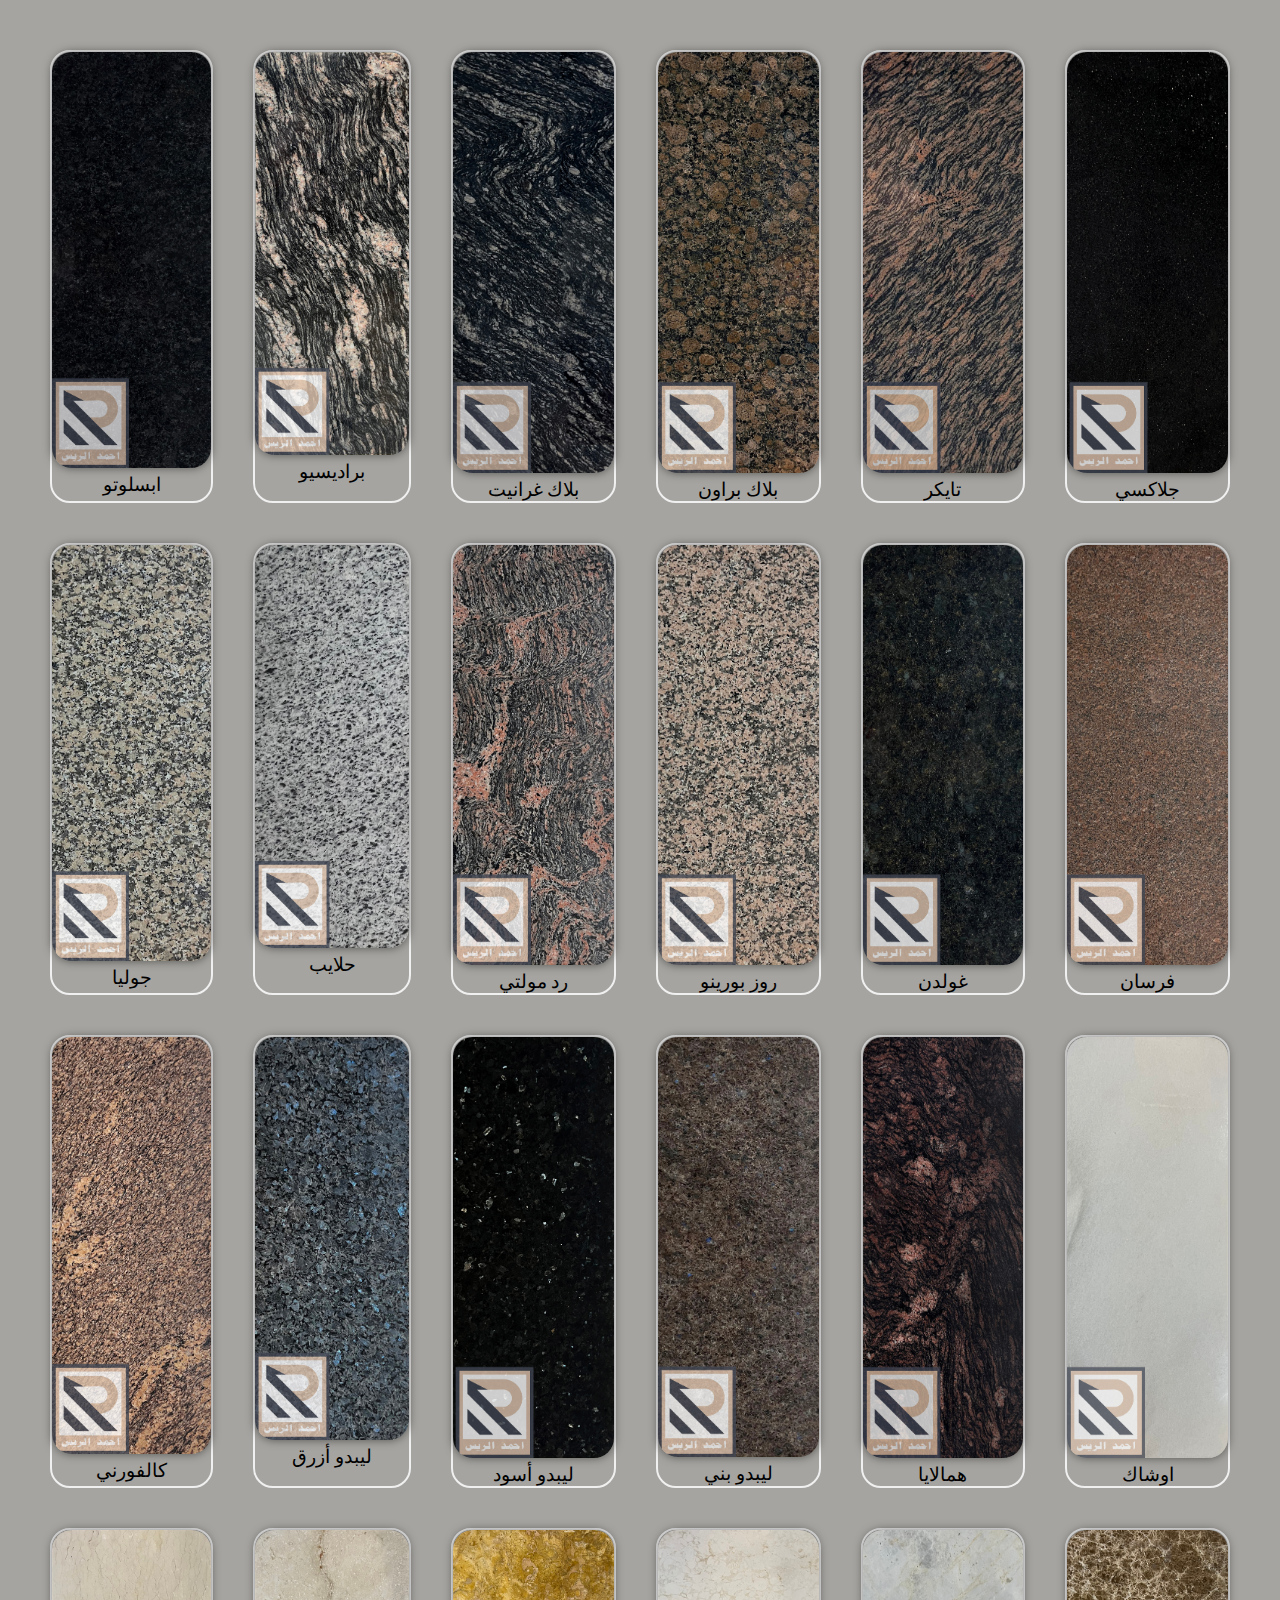
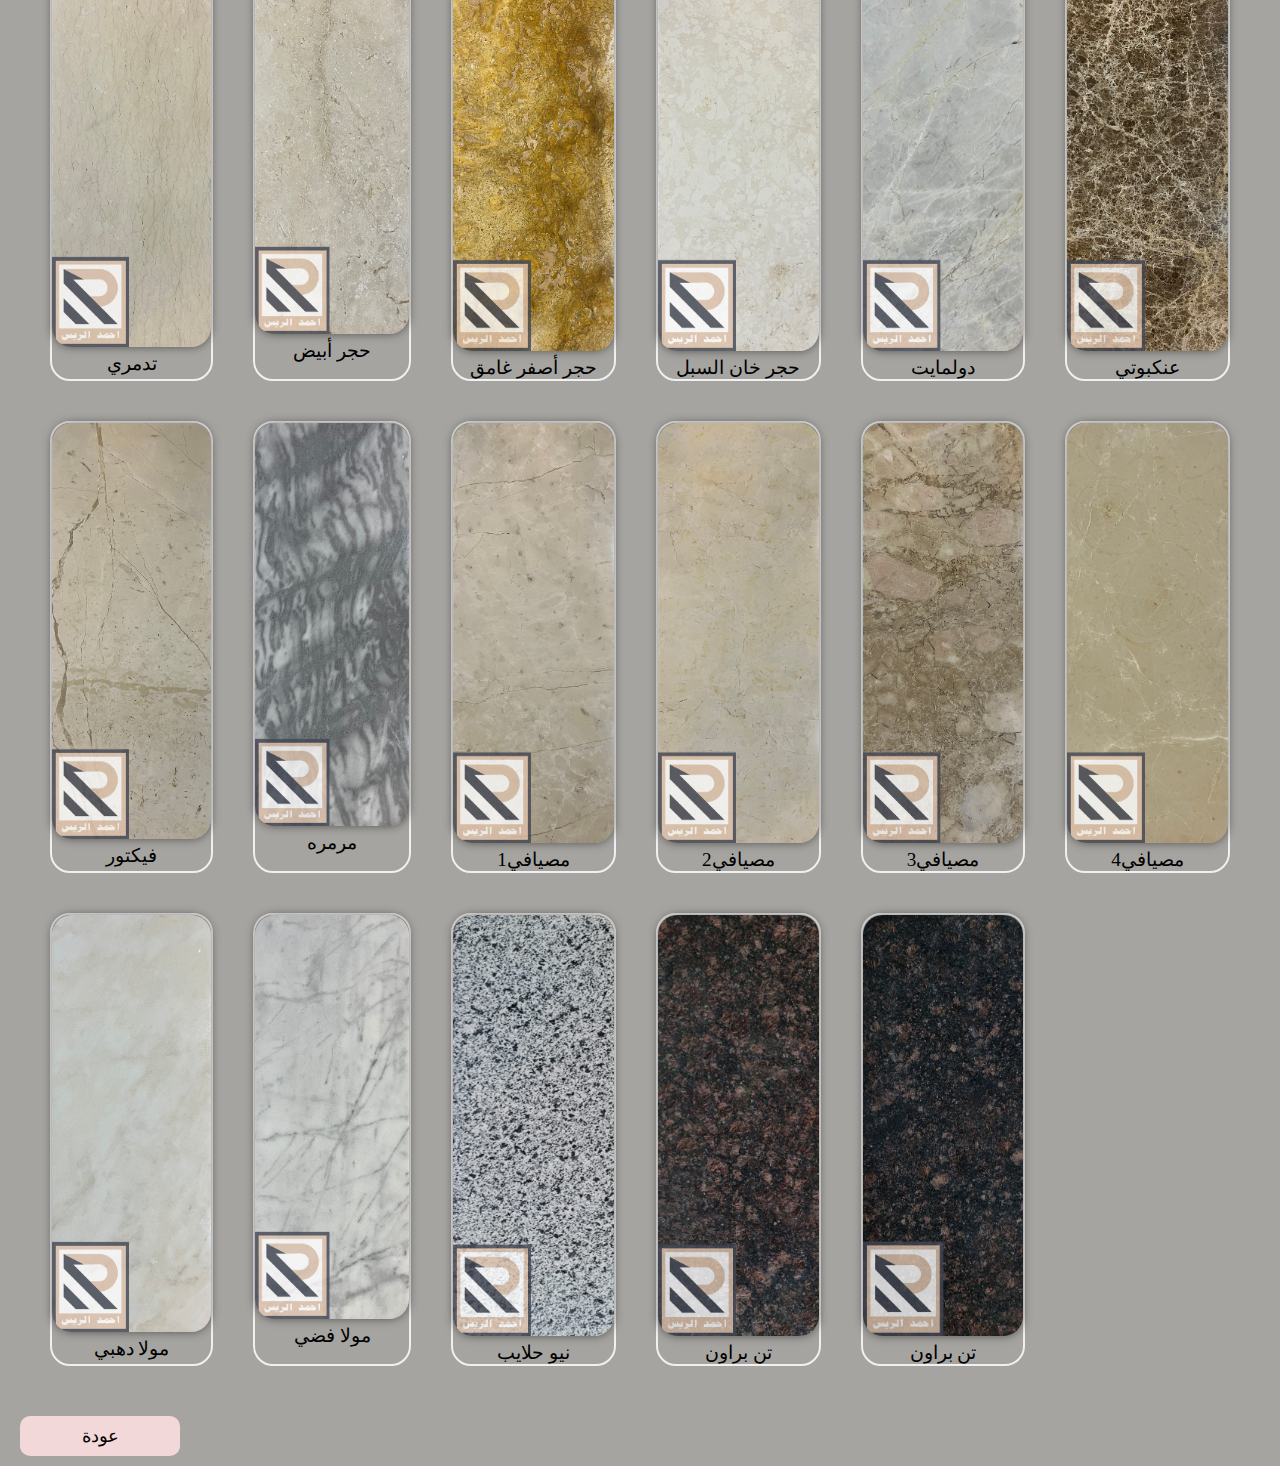
<file: غرانيتproducts.html>
<!DOCTYPE html>
<html lang="en">
<head>
    <meta charset="UTF-8">
    <meta name="viewport" content="width=device-width, initial-scale=1.0">
    <link rel="stylesheet" href="css/products.css">
    <link rel="stylesheet" href="css/lightbox.min.css">
    <title>غرانيت</title>
    <link rel="shortcut icon" href="اللوغو أسود copy.jpg" type="image/x-icon">

    
</head>
<body>
    <div class="container">
        <div class="gallery">
            <p class="p1"> <a href="مسطرة ابسلوتو.jpg" data-lightbox="my-gallery" data-title="pic number 1">
                <img src="مسطرة ابسلوتو.jpg" alt="">
            </a>ابسلوتو</p>
           <p> <a href="مسطرة براديسيو.jpg" data-lightbox="my-gallery" data-title="pic number 1">
            <img src="مسطرة براديسيو.jpg" alt="">
        </a> براديسيو</p>
           <p>  <a href="مسطرة بلاك غرانيت.jpg" data-lightbox="my-gallery" data-title="pic number 1">
            <img src="مسطرة بلاك غرانيت.jpg" alt="">
        </a> بلاك غرانيت</p>
          <p><a href="مسطرة بلتيك براون.jpg" data-lightbox="my-gallery" data-title="pic number 1">
            <img src="مسطرة بلتيك براون.jpg" alt="">
        </a> بلاك براون</p>
            <p><a href="مسطرة تايكر.jpg" data-lightbox="my-gallery" data-title="pic number 1">
                <img src="مسطرة تايكر.jpg" alt="">
            </a> تايكر</p>
            <p> <a href="مسطرة جلاكسي.jpg" data-lightbox="my-gallery" data-title="pic number 1">
                <img src="مسطرة جلاكسي.jpg" alt="">
            </a> جلاكسي</p>
           <p> <a href="مسطرة جوليا.jpg" data-lightbox="my-gallery" data-title="pic number 1">
            <img src="مسطرة جوليا.jpg" alt="">
        </a> جوليا</p>
           <p> <a href="مسطرة حلايب.jpg" data-lightbox="my-gallery" data-title="pic number 1">
            <img src="مسطرة حلايب.jpg" alt="">
        </a> حلايب</p>
           <p> <a href="مسطرة رد مولتي.jpg" data-lightbox="my-gallery" data-title="pic number 1">
            <img src="مسطرة رد مولتي.jpg" alt="">
        </a> رد مولتي</p>
           <p> <a href="مسطرة روز بورينو.jpg" data-lightbox="my-gallery" data-title="pic number 1">
            <img src="مسطرة روز بورينو.jpg" alt="">
        </a> روز بورينو</p>
           <p> <a href="مسطرة غولدن.jpg" data-lightbox="my-gallery" data-title="pic number 1">
            <img src="مسطرة غولدن.jpg" alt="">
        </a> غولدن</p>
           <p> <a href="مسطرة فرسان.jpg" data-lightbox="my-gallery" data-title="pic number 1">
            <img src="مسطرة فرسان.jpg" alt="">
        </a> فرسان</p>
           <p>  <a href="مسطرة كالفورني.jpg" data-lightbox="my-gallery" data-title="pic number 1">
            <img src="مسطرة كالفورني.jpg" alt="">
        </a> كالفورني</p>
          <p> <a href="مسطرة ليبدو أزرق.jpg" data-lightbox="my-gallery" data-title="pic number 1">
            <img src="مسطرة ليبدو أزرق.jpg" alt="">
        </a> ليبدو أزرق</p>
           <p><a href="مسطرة ليبدو أسود.jpg" data-lightbox="my-gallery" data-title="pic number 1">
            <img src="مسطرة ليبدو أسود.jpg" alt="">
        </a> ليبدو أسود</p>
            <p> <a href="مسطرة ليبدو بني.jpg" data-lightbox="my-gallery" data-title="pic number 1">
                <img src="مسطرة ليبدو بني.jpg" alt="">
            </a> ليبدو بني</p>
           
            <p> <a href="مسطرة همالايا.jpg" data-lightbox="my-gallery" data-title="pic number 1">
                <img src="مسطرة همالايا.jpg" alt="">
            </a> همالايا</p>
            <p> <a href="مسطرة اوشاك.jpg" data-lightbox="my-gallery" data-title="pic number 1">
                <img src="مسطرة اوشاك.jpg" alt="">
            </a> اوشاك</p>
           
            <p> <a href="مسطرة تدمري.jpg" data-lightbox="my-gallery" data-title="pic number 1">
                <img src="مسطرة تدمري.jpg" alt="">
            </a> تدمري</p>
           
            <p>  <a href="مسطرة حجر أبيض.jpg" data-lightbox="my-gallery" data-title="pic number 1">
                <img src="مسطرة حجر أبيض.jpg" alt="">
            </a>حجر أبيض</p>
          
            <p> <a href="مسطرة حجر أصفر غامق.jpg" data-lightbox="my-gallery" data-title="pic number 1">
                <img src="مسطرة حجر أصفر غامق.jpg" alt="">
            </a>حجر أصفر غامق</p>
           
            <p> <a href="مسطرة حجر خان السبل.jpg" data-lightbox="my-gallery" data-title="pic number 1">
                <img src="مسطرة حجر خان السبل.jpg" alt="">
            </a>حجر خان السبل</p>
           
            <p>  <a href="مسطرة دولمايت.jpg" data-lightbox="my-gallery" data-title="pic number 1">
                <img src="مسطرة دولمايت.jpg" alt="">
            </a>دولمايت</p>
          
            <p> <a href="مسطرة عنكبوتي.jpg" data-lightbox="my-gallery" data-title="pic number 1">
                <img src="مسطرة عنكبوتي.jpg" alt="">
            </a>عنكبوتي</p>
           
            <p> <a href="مسطرة فيكتور.jpg" data-lightbox="my-gallery" data-title="pic number 1">
                <img src="مسطرة فيكتور.jpg" alt="">
            </a>فيكتور</p>
           
            <p> <a href="مسطرة مرمره.jpg" data-lightbox="my-gallery" data-title="pic number 1">
                <img src="مسطرة مرمره.jpg" alt="">
            </a>مرمره</p>
           
            <p>  <a href="مسطرة مصيافي 1.jpg" data-lightbox="my-gallery" data-title="pic number 1">
                <img src="مسطرة مصيافي 1.jpg" alt="">
            </a>مصيافي1</p>
          
            <p><a href="مسطرة مصيافي2.jpg" data-lightbox="my-gallery" data-title="pic number 1">
                <img src="مسطرة مصيافي2.jpg" alt="">
            </a>مصيافي2</p>
            
            <p> <a href="مسطرة مصيافي3.jpg" data-lightbox="my-gallery" data-title="pic number 1">
                <img src="مسطرة مصيافي3.jpg" alt="">
            </a>مصيافي3</p>
           
            <p> <a href="مسطرة مصيافي4.jpg" data-lightbox="my-gallery" data-title="pic number 1">
                <img src="مسطرة مصيافي4.jpg" alt="">
            </a>مصيافي4</p>
           
            <p> <a href="مسطرة مولا دهبي.jpg" data-lightbox="my-gallery" data-title="pic number 1">
                <img src="مسطرة مولا دهبي.jpg" alt="">
            </a>مولا دهبي</p>
           
            <p> <a href="مسطرة مولا فضي.jpg" data-lightbox="my-gallery" data-title="pic number 1">
                <img src="مسطرة مولا فضي.jpg" alt="">
            </a>مولا فضي</p>
            <p> <a href="31241.jpg" data-lightbox="my-gallery" data-title="pic number 1">
                <img src="31241.jpg" alt="">
            </a>نيو حلايب</p>
            <p> <a href="photo_10_2023-10-15_17-55-43 copy 2.jpg" data-lightbox="my-gallery" data-title="pic number 1">
                <img src="photo_10_2023-10-15_17-55-43 copy 2.jpg" alt="">
            </a>تن براون</p>
            <p> <a href="photo_2023-10-21_13-56-27 copy.jpg" data-lightbox="my-gallery" data-title="pic number 1">
                <img src="photo_2023-10-21_13-56-27 copy.jpg" alt="">
            </a>تن براون</p>
           
           
          
        </div>
    </div>
    <button class="cn">
        <a href="index.html">عودة</a>
    </button>
   <script src="js/lightbox-plus-jquery.min.js"></script> 
</body>
</html>
</file>
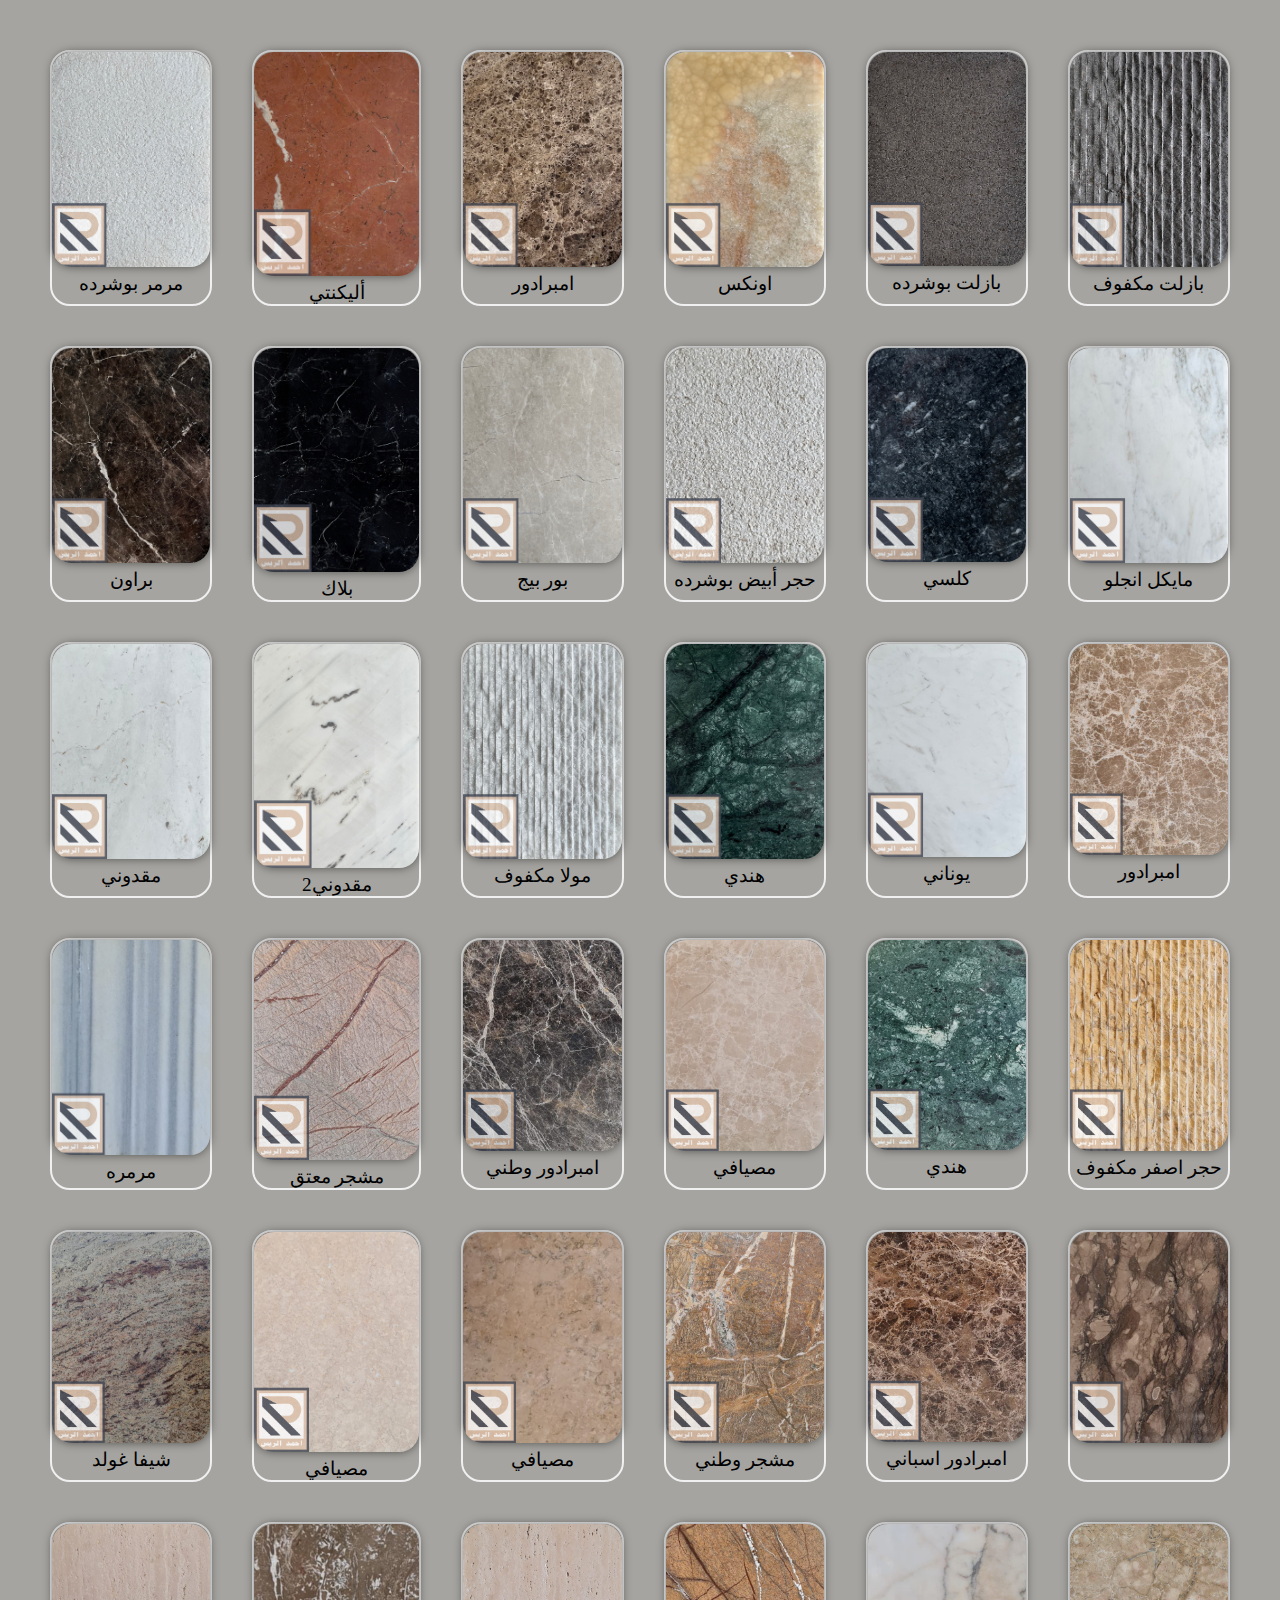
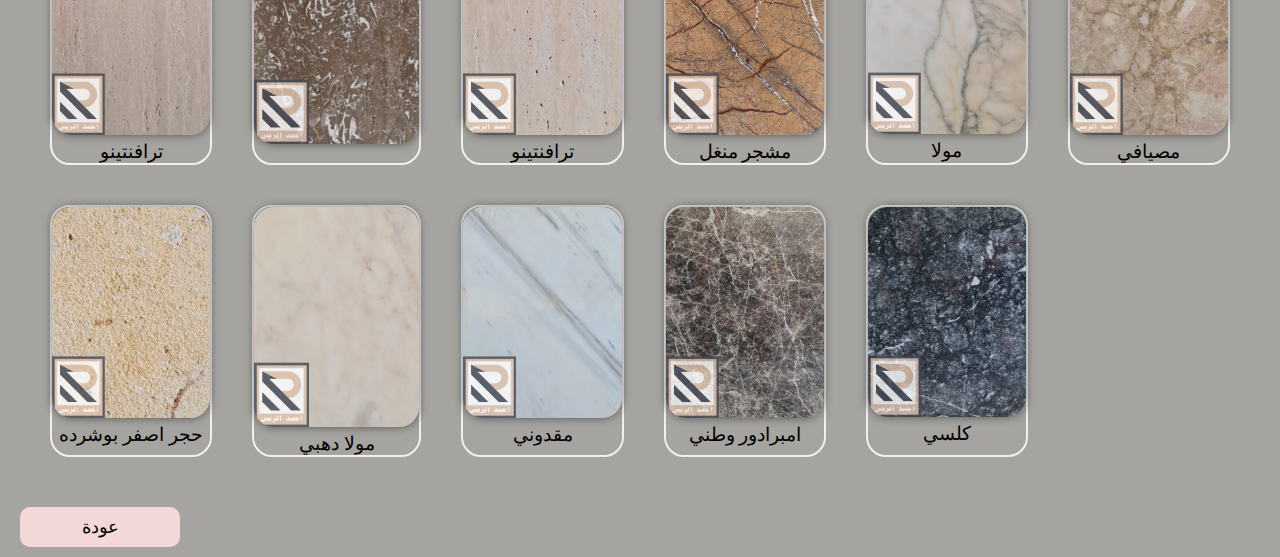
<file: مرمر وحجرproducts.html>
<!DOCTYPE html>
<html lang="en">
<head>
    <meta charset="UTF-8">
    <meta name="viewport" content="width=device-width, initial-scale=1.0">
    <link rel="stylesheet" href="css/products.css">
    <link rel="stylesheet" href="css/lightbox.min.css">
    <title>مرمر وحجر</title>
    <link rel="shortcut icon" href="اللوغو أسود copy.jpg" type="image/x-icon">

    
</head>
<body>
    <div class="container">
        <div class="gallery">
            <p>  <a href="مرمر بوشرده.jpg" data-lightbox="my-gallery" data-title="pic number 1">
                <img src="مرمر بوشرده.jpg" alt="">
            </a>مرمر بوشرده</p>
            <p>  <a href="مسطرة أليكنتي.jpg" data-lightbox="my-gallery" data-title="pic number 1">
                <img src="مسطرة أليكنتي.jpg" alt="">
            </a>أليكنتي</p>
            <p>  <a href="مسطرة امبرادور.jpg" data-lightbox="my-gallery" data-title="pic number 1">
                <img src="مسطرة امبرادور.jpg" alt="">
            </a>امبرادور</p>
            <p>  <a href="مسطرة اونكس.jpg" data-lightbox="my-gallery" data-title="pic number 1">
                <img src="مسطرة اونكس.jpg" alt="">
            </a>اونكس</p>
            <p>  <a href="مسطرة بازلت بوشرده.jpg" data-lightbox="my-gallery" data-title="pic number 1">
                <img src="مسطرة بازلت بوشرده.jpg" alt="">
            </a>بازلت بوشرده</p>
            <p>  <a href="مسطرة بازلت مكفوف.jpg" data-lightbox="my-gallery" data-title="pic number 1">
                <img src="مسطرة بازلت مكفوف.jpg" alt="">
            </a>بازلت مكفوف</p>
            <p>  <a href="مسطرة براون.jpg" data-lightbox="my-gallery" data-title="pic number 1">
                <img src="مسطرة براون.jpg" alt="">
            </a>براون</p>
            <p>  <a href="مسطرة بلاك.jpg" data-lightbox="my-gallery" data-title="pic number 1">
                <img src="مسطرة بلاك.jpg" alt="">
            </a>بلاك</p>
            <p>  <a href="مسطرة بور بيج.jpg" data-lightbox="my-gallery" data-title="pic number 1">
                <img src="مسطرة بور بيج.jpg" alt="">
            </a>بور بيج</p>
            <p>  <a href="مسطرة حجر أبيض بوشرده.jpg" data-lightbox="my-gallery" data-title="pic number 1">
                <img src="مسطرة حجر أبيض بوشرده.jpg" alt="">
            </a>حجر أبيض بوشرده</p>
            <p>  <a href="مسطرة كلسي.jpg" data-lightbox="my-gallery" data-title="pic number 1">
                <img src="مسطرة كلسي.jpg" alt="">
            </a>كلسي</p>
            <p>  <a href="مسطرة مايكل انجلو.jpg" data-lightbox="my-gallery" data-title="pic number 1">
                <img src="مسطرة مايكل انجلو.jpg" alt="">
            </a>مايكل انجلو</p>
            <p>  <a href="مسطرة مقدوني.jpg" data-lightbox="my-gallery" data-title="pic number 1">
                <img src="مسطرة مقدوني.jpg" alt="">
            </a>مقدوني</p>
            <p>  <a href="مسطرة مقدوني2.jpg" data-lightbox="my-gallery" data-title="pic number 1">
                <img src="مسطرة مقدوني2.jpg" alt="">
            </a>مقدوني2</p>
           
            <p>  <a href="مسطرة مولا مكفوف.jpg" data-lightbox="my-gallery" data-title="pic number 1">
                <img src="مسطرة مولا مكفوف.jpg" alt="">
            </a>مولا مكفوف</p>
            <p>  <a href="مسطرة هندي.jpg" data-lightbox="my-gallery" data-title="pic number 1">
                <img src="مسطرة هندي.jpg" alt="">
            </a>هندي</p>
            <p>  <a href="مسطرة يوناني.jpg" data-lightbox="my-gallery" data-title="pic number 1">
                <img src="مسطرة يوناني.jpg" alt="">
            </a>يوناني</p>
            <p>  <a href="photo_10_2023-10-15_17-56-29 copy.jpg" data-lightbox="my-gallery" data-title="pic number 1">
                <img src="photo_10_2023-10-15_17-56-29 copy.jpg" alt="">
            </a>امبرادور</p>
            <p>  <a href="photo_1_2023-10-15_17-54-32 copy.jpg" data-lightbox="my-gallery" data-title="pic number 1">
                <img src="photo_1_2023-10-15_17-54-32 copy.jpg" alt="">
            </a>مرمره</p>
            <p>  <a href="photo_1_2023-10-15_17-55-54 copy.jpg" data-lightbox="my-gallery" data-title="pic number 1">
                <img src="photo_1_2023-10-15_17-55-54 copy.jpg" alt="">
            </a>مشجر معتق</p>
            <p>  <a href="photo_1_2023-10-15_17-56-00 copy 2.jpg" data-lightbox="my-gallery" data-title="pic number 1">
                <img src="photo_1_2023-10-15_17-56-00 copy 2.jpg" alt="">
            </a>امبرادور وطني</p>
            <p>  <a href="photo_1_2023-10-15_17-56-04 copy.jpg" data-lightbox="my-gallery" data-title="pic number 1">
                <img src="photo_1_2023-10-15_17-56-04 copy.jpg" alt="">
            </a>مصيافي</p>
            <p>  <a href="photo_1_2023-10-15_17-56-12 copy.jpg" data-lightbox="my-gallery" data-title="pic number 1">
                <img src="photo_1_2023-10-15_17-56-12 copy.jpg" alt="">
            </a>هندي</p>
            <p>  <a href="photo_1_2023-10-15_17-56-29 copy.jpg" data-lightbox="my-gallery" data-title="pic number 1">
                <img src="photo_1_2023-10-15_17-56-29 copy.jpg" alt="">
            </a>حجر اصفر مكفوف</p>
            <p>  <a href="photo_2_2023-10-15_17-55-16 copy.jpg" data-lightbox="my-gallery" data-title="pic number 1">
                <img src="photo_2_2023-10-15_17-55-16 copy.jpg" alt="">
            </a>شيفا غولد</p>
            <p>  <a href="photo_2_2023-10-15_17-56-04 copy.jpg" data-lightbox="my-gallery" data-title="pic number 1">
                <img src="photo_2_2023-10-15_17-56-04 copy.jpg" alt="">
            </a>مصيافي</p>
            <p>  <a href="photo_3_2023-10-15_17-54-37 copy.jpg" data-lightbox="my-gallery" data-title="pic number 1">
                <img src="photo_3_2023-10-15_17-54-37 copy.jpg" alt="">
            </a>مصيافي</p>
            <p>  <a href="photo_3_2023-10-15_17-55-54 copy.jpg" data-lightbox="my-gallery" data-title="pic number 1">
                <img src="photo_3_2023-10-15_17-55-54 copy.jpg" alt="">
            </a>مشجر وطني</p>
            <p>  <a href="photo_3_2023-10-15_17-56-04 copy.jpg" data-lightbox="my-gallery" data-title="pic number 1">
                <img src="photo_3_2023-10-15_17-56-04 copy.jpg" alt="">
            </a>امبرادور اسباني</p>
            <p>  <a href="photo_3_2023-10-15_17-56-29 copy.jpg" data-lightbox="my-gallery" data-title="pic number 1">
                <img src="photo_3_2023-10-15_17-56-29 copy.jpg" alt="">
            </a></p>
            <p>  <a href="photo_4_2023-10-15_17-55-48 copy.jpg" data-lightbox="my-gallery" data-title="pic number 1">
                <img src="photo_4_2023-10-15_17-55-48 copy.jpg" alt="">
            </a>ترافنتينو</p>
            <p>  <a href="photo_4_2023-10-15_17-56-16 copy.jpg" data-lightbox="my-gallery" data-title="pic number 1">
                <img src="photo_4_2023-10-15_17-56-16 copy.jpg" alt="">
            </a></p>
            <p>  <a href="photo_5_2023-10-15_17-55-48 copy.jpg" data-lightbox="my-gallery" data-title="pic number 1">
                <img src="photo_5_2023-10-15_17-55-48 copy.jpg" alt="">
            </a>ترافنتينو</p>
          
            <p>  <a href="photo_5_2023-10-15_17-56-29 copy.jpg" data-lightbox="my-gallery" data-title="pic number 1">
                <img src="photo_5_2023-10-15_17-56-29 copy.jpg" alt="">
            </a>مشجر منغل</p>
            <p>  <a href="photo_7_2023-10-15_17-54-32 copy.jpg" data-lightbox="my-gallery" data-title="pic number 1">
                <img src="photo_7_2023-10-15_17-54-32 copy.jpg" alt="">
            </a>مولا</p>
            <p>  <a href="photo_7_2023-10-15_17-54-37 copy.jpg" data-lightbox="my-gallery" data-title="pic number 1">
                <img src="photo_7_2023-10-15_17-54-37 copy.jpg" alt="">
            </a>مصيافي</p>
            <p>  <a href="photo_7_2023-10-15_17-56-16 copy.jpg" data-lightbox="my-gallery" data-title="pic number 1">
                <img src="photo_7_2023-10-15_17-56-16 copy.jpg" alt="">
            </a>حجر اصفر بوشرده</p>
            <p>  <a href="photo_8_2023-10-15_17-54-32 copy.jpg" data-lightbox="my-gallery" data-title="pic number 1">
                <img src="photo_8_2023-10-15_17-54-32 copy.jpg" alt="">
            </a>مولا دهبي</p>
            <p>  <a href="photo_9_2023-10-15_17-55-43 copy.jpg" data-lightbox="my-gallery" data-title="pic number 1">
                <img src="photo_9_2023-10-15_17-55-43 copy.jpg" alt="">
            </a>مقدوني</p>
            <p>  <a href="photo_9_2023-10-15_17-56-00 copy.jpg" data-lightbox="my-gallery" data-title="pic number 1">
                <img src="photo_9_2023-10-15_17-56-00 copy.jpg" alt="">
            </a>امبرادور وطني</p>
            <p>  <a href="photo_9_2023-10-15_17-56-29 copy.jpg" data-lightbox="my-gallery" data-title="pic number 1">
                <img src="photo_9_2023-10-15_17-56-29 copy.jpg" alt="">
            </a>كلسي</p>
          
           
        </div>
    </div>
    <button class="cn">
        <a href="index.html">عودة</a>
    </button>
   <script src="js/lightbox-plus-jquery.min.js"></script> 
</body>
</html>
</file>
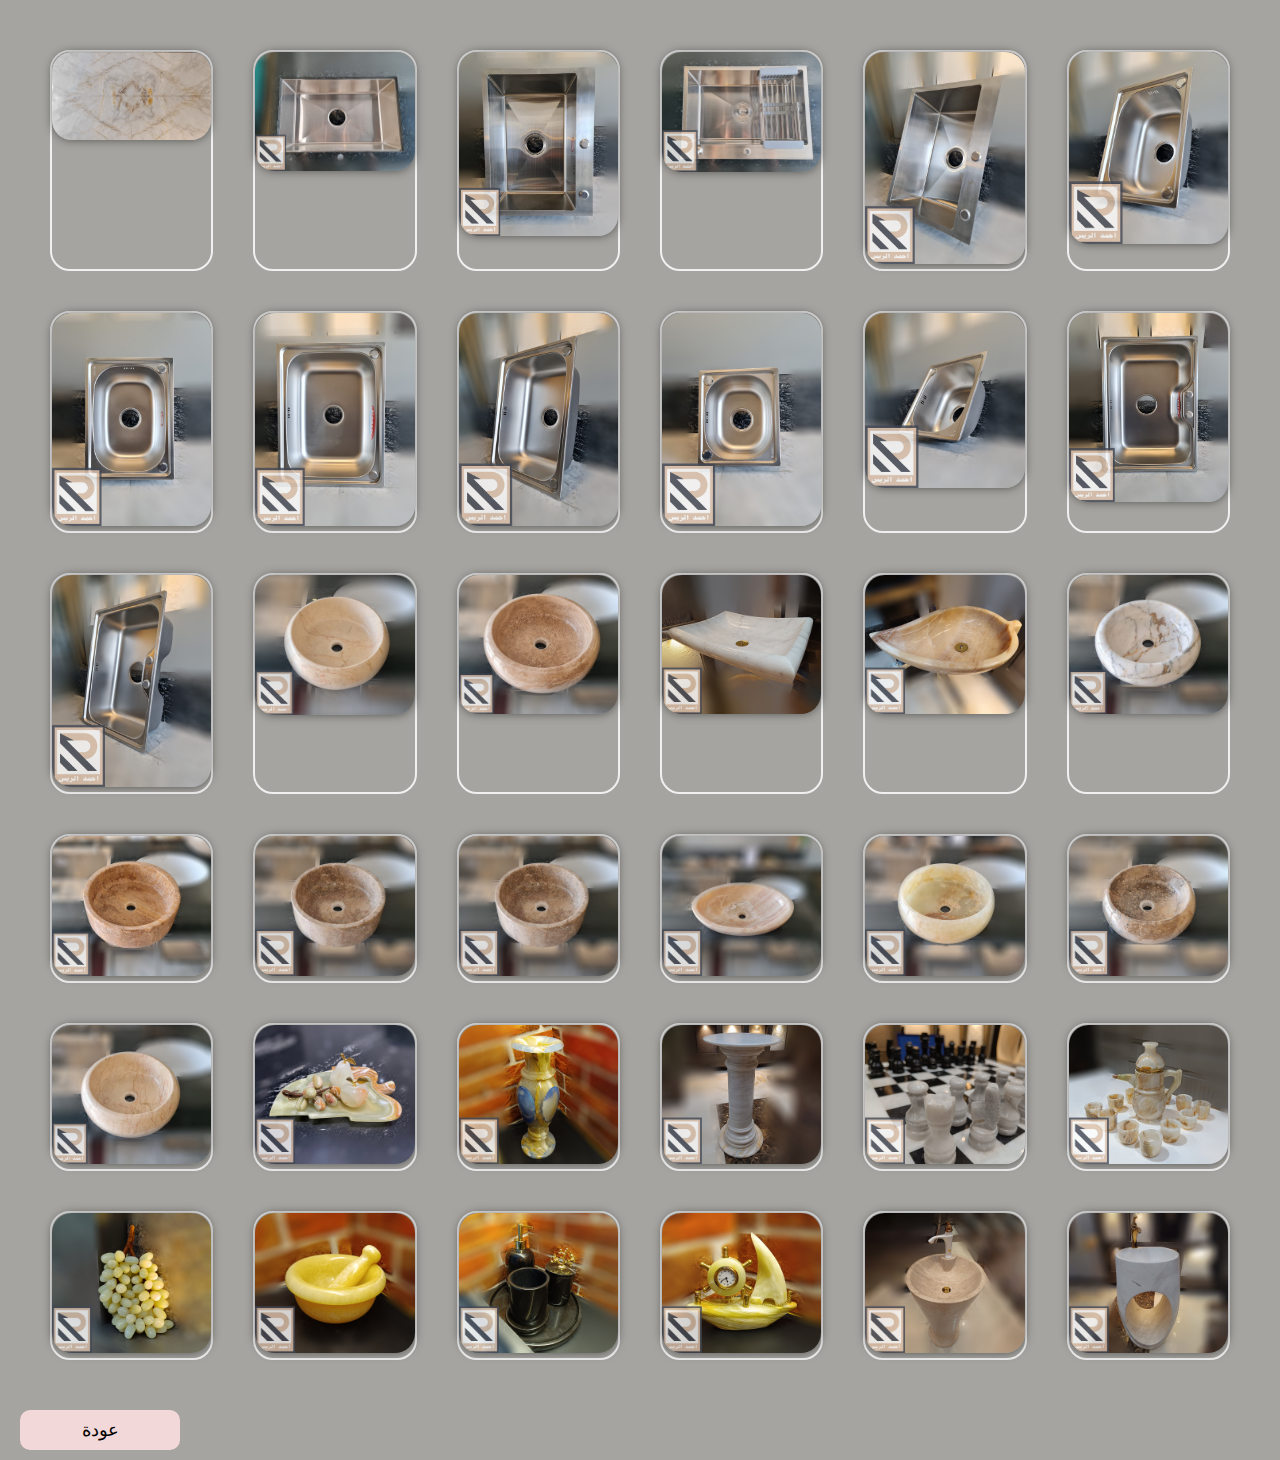
<file: منتجات اخرىproducts.html>
<!DOCTYPE html>
<html lang="en">
<head>
    <meta charset="UTF-8">
    <meta name="viewport" content="width=device-width, initial-scale=1.0">
    <link rel="stylesheet" href="css/products.css">
    <link rel="stylesheet" href="css/lightbox.min.css">
    <title>منتجات اخرى</title>
    <link rel="shortcut icon" href="اللوغو أسود copy.jpg" type="image/x-icon">

    
</head>
<body>
    <div class="container">
        <div class="gallery">
            <p>  <a href="1-1.jpg" data-lightbox="my-gallery" data-title="pic number 1">
                <img src="1-1.jpg" alt="">
            </a></p>
            <p>  <a href="2-1.jpg" data-lightbox="my-gallery" data-title="pic number 1">
                <img src="2-1.jpg" alt="">
            </a></p>
            <p>  <a href="2-2.jpg" data-lightbox="my-gallery" data-title="pic number 1">
                <img src="2-2.jpg" alt="">
            </a></p>
            <p>  <a href="2-3.jpg" data-lightbox="my-gallery" data-title="pic number 1">
                <img src="2-3.jpg" alt="">
            </a></p>
            <p>  <a href="2-4.jpg" data-lightbox="my-gallery" data-title="pic number 1">
                <img src="2-4.jpg" alt="">
            </a></p>
            <p>  <a href="3-1.jpg" data-lightbox="my-gallery" data-title="pic number 1">
                <img src="3-1.jpg" alt="">
            </a></p>
            <p>  <a href="3-2.jpg" data-lightbox="my-gallery" data-title="pic number 1">
                <img src="3-2.jpg" alt="">
            </a></p>
            <p>  <a href="4-1.jpg" data-lightbox="my-gallery" data-title="pic number 1">
                <img src="4-1.jpg" alt="">
            </a></p>
            <p>  <a href="4-2.jpg" data-lightbox="my-gallery" data-title="pic number 1">
                <img src="4-2.jpg" alt="">
            </a></p>
            <p>  <a href="5-1.jpg" data-lightbox="my-gallery" data-title="pic number 1">
                <img src="5-1.jpg" alt="">
            </a></p>
            <p>  <a href="5-2.jpg" data-lightbox="my-gallery" data-title="pic number 1">
                <img src="5-2.jpg" alt="">
            </a></p>
            <p>  <a href="6-1.jpg" data-lightbox="my-gallery" data-title="pic number 1">
                <img src="6-1.jpg" alt="">
            </a></p>
            <p>  <a href="6-2.jpg" data-lightbox="my-gallery" data-title="pic number 1">
                <img src="6-2.jpg" alt="">
            </a></p>
            <p>  <a href="7-1.jpg" data-lightbox="my-gallery" data-title="pic number 1">
                <img src="7-1.jpg" alt="">
            </a></p>
            <p>  <a href="7-10.jpg" data-lightbox="my-gallery" data-title="pic number 1">
                <img src="7-10.jpg" alt="">
            </a></p>
            <p>  <a href="7-11.jpg" data-lightbox="my-gallery" data-title="pic number 1">
                <img src="7-11.jpg" alt="">
            </a></p>
            <p>  <a href="7-12.jpg" data-lightbox="my-gallery" data-title="pic number 1">
                <img src="7-12.jpg" alt="">
            </a></p>
            <p>  <a href="7-2.jpg" data-lightbox="my-gallery" data-title="pic number 1">
                <img src="7-2.jpg" alt="">
            </a></p>
            <p>  <a href="7-3.jpg" data-lightbox="my-gallery" data-title="pic number 1">
                <img src="7-3.jpg" alt="">
            </a></p>
            <p>  <a href="7-4.jpg" data-lightbox="my-gallery" data-title="pic number 1">
                <img src="7-4.jpg" alt="">
            </a></p>
            <p>  <a href="7-5.jpg" data-lightbox="my-gallery" data-title="pic number 1">
                <img src="7-5.jpg" alt="">
            </a></p>
            <p>  <a href="7-6.jpg" data-lightbox="my-gallery" data-title="pic number 1">
                <img src="7-6.jpg" alt="">
            </a></p>
            <p>  <a href="7-7.jpg" data-lightbox="my-gallery" data-title="pic number 1">
                <img src="7-7.jpg" alt="">
            </a></p>
            <p>  <a href="7-8.jpg" data-lightbox="my-gallery" data-title="pic number 1">
                <img src="7-8.jpg" alt="">
            </a></p>
            <p>  <a href="7-9.jpg" data-lightbox="my-gallery" data-title="pic number 1">
                <img src="7-9.jpg" alt="">
            </a></p>
            <p>  <a href="8-1.jpg" data-lightbox="my-gallery" data-title="pic number 1">
                <img src="8-1.jpg" alt="">
            </a></p>
            <p>  <a href="8-2.jpg" data-lightbox="my-gallery" data-title="pic number 1">
                <img src="8-2.jpg" alt="">
            </a></p>
            <p>  <a href="8-3.jpg" data-lightbox="my-gallery" data-title="pic number 1">
                <img src="8-3.jpg" alt="">
            </a></p>
            <p>  <a href="8-4.jpg" data-lightbox="my-gallery" data-title="pic number 1">
                <img src="8-4.jpg" alt="">
            </a></p>
            <p>  <a href="8-5.jpg" data-lightbox="my-gallery" data-title="pic number 1">
                <img src="8-5.jpg" alt="">
            </a></p>
            <p>  <a href="8-6.jpg" data-lightbox="my-gallery" data-title="pic number 1">
                <img src="8-6.jpg" alt="">
            </a></p>
            <p>  <a href="8-7.jpg" data-lightbox="my-gallery" data-title="pic number 1">
                <img src="8-7.jpg" alt="">
            </a></p>
            <p>  <a href="8-8.jpg" data-lightbox="my-gallery" data-title="pic number 1">
                <img src="8-8.jpg" alt="">
            </a></p>
            <p>  <a href="8-9.jpg" data-lightbox="my-gallery" data-title="pic number 1">
                <img src="8-9.jpg" alt="">
            </a></p>
            <p>  <a href="9-1.jpg" data-lightbox="my-gallery" data-title="pic number 1">
                <img src="9-1.jpg" alt="">
            </a></p>
            <p>  <a href="9-2.jpg" data-lightbox="my-gallery" data-title="pic number 1">
                <img src="9-2.jpg" alt="">
            </a></p>
          
        </div>
    </div>
    <button class="cn">
        <a href="index.html">عودة</a>
    </button>
   <script src="js/lightbox-plus-jquery.min.js"></script> 
</body>
</html>
</file>
<file: css/products.css>
*{
    margin: 0;
    padding: 0;
    box-sizing: border-box;
}
body{
    background-color:#a5a4a0;
 
}
.container{
    width: 100%;
    padding: 50px;
}
.gallery{
    display: grid;
    grid-template-columns: repeat(6,auto);
    gap: 40px;
}
.gallery img{
    width: 100%;
    border-radius: 20px;
    box-shadow: 0 0 10px rgba(0, 0, 0, 0.5);
    transition: 0.3s ease;
}
.gallery img:hover{
    transform: scale(1.1);
    filter: grayscale(100%);
}
 .cn {
    width: 160px;
    height: 40px;
    background: #F2D8D8;
    border: none;
    margin-bottom: 10px;
    margin-left: 20px;
    font-size: 18px;
    border-radius: 10px;
    cursor: pointer;
    transition: .4s ease;
}
.cn:hover {
    background-color:#5C8984;
    transform: scale(1.1);
}
.cn a {
    text-decoration: none;
    color: #000;
    transition: .3s ease;
}
@media screen and (max-width:600px) {
    .gallery{
        display: grid;
        grid-template-columns: repeat(2,auto);
        gap: 40px;
    }
   
   
}
@media screen and (min-width:601px) and (max-width:800px) {
    .gallery{
        display: grid;
        grid-template-columns: repeat(3,auto);
        gap: 40px;
    }
   
}
@media screen and (min-width:801px) and (max-width:1100px) {
    .gallery{
        display: grid;
        grid-template-columns: repeat(5,auto);
        gap: 40px;
    }
    
}
p{
    border-radius: 20px;
    border: 2px solid #f0f0f0;
    text-align: center;
    font-size: 1.5vw;
    color: #000000;
}
</file>
